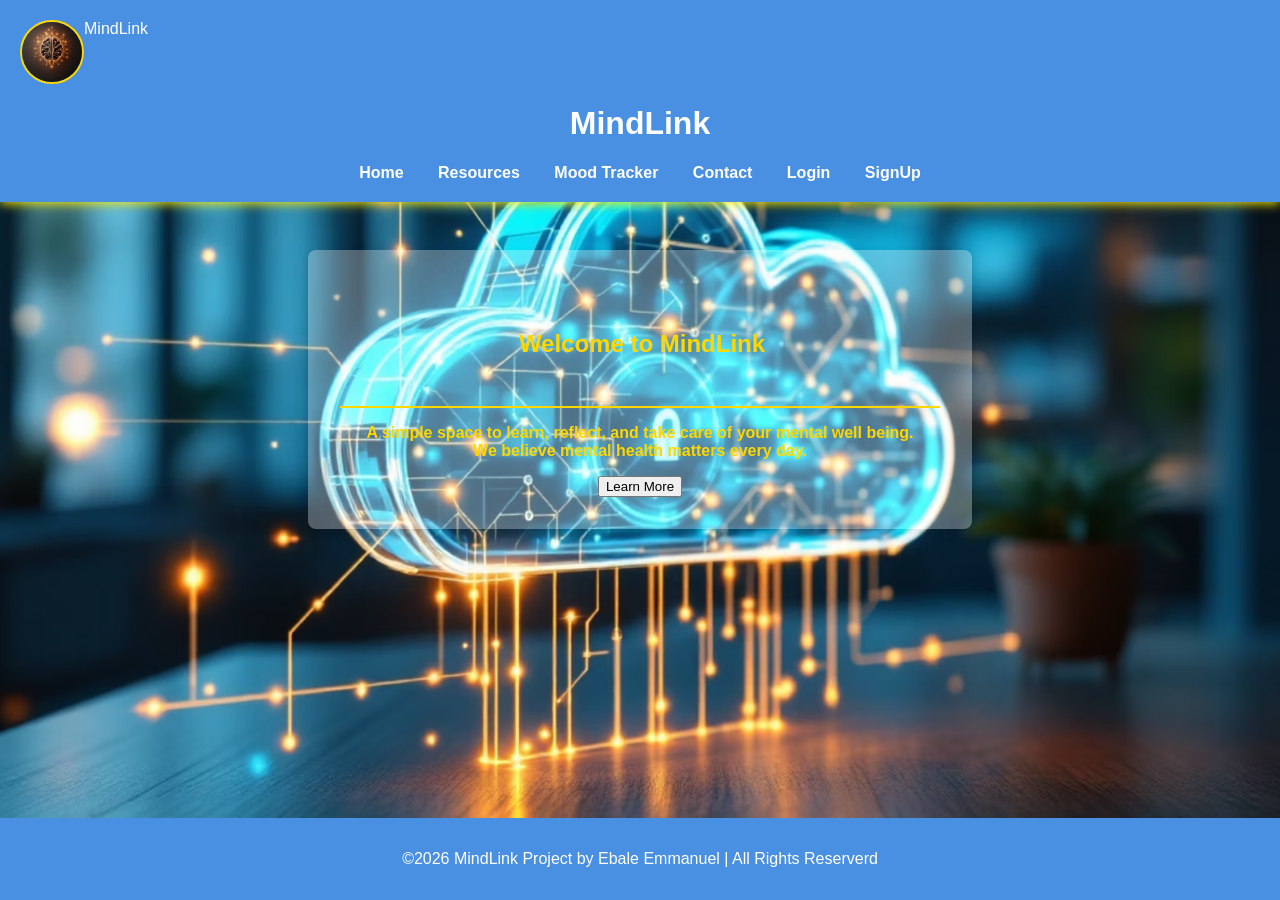
<file: EBALE EMMANUEL(BIT1103)(2297)mindlink/index.html>
<!DOCTYPE html>
<html lang="en">
<head>
    <meta charset="UTF-8">
    <meta name="Viewport" content="width=device-width, initial-scale=1.0">
    <title>MindLink Home</title>

    <!--Eexteral CSS file-->
    <link rel="stylesheet" href="style.css">

    <!--Internal CSS-->
    <style>

        main {
            text-align: center;
            padding: 2rem;
        }

        .hero{
            background-color: rgba(255, 255, 255, 0.3);
            padding: 2rem;
            border-radius:8px;
            margin: 1rem auto;
            width:90% ;
            max-width: 600px;
            box-shadow: 0 4px 8px rgba(0, 0, 0, 0.1);
           /* backdrop-filter: blur(6px);*/
            color:#FFD700;

        }
        .hero h2{
          /*  background-color:rgba(74, 144, 0226, 0.6);*/
            padding: 2rem;
            border-radius: 8px;
            margin:1rem auto;
            width: 90%;
            max-width: 600px;  

        }
        .hero:hover{
            box-shadow: 0 6px 15px #FFD700;
      transform: scale(1.03);
        }

        footer {
             position: fixed;
            bottom: 0;
        }
    </style>
</head>
<body>

    <!--Header section-->
    <header>
         <div class="logo">
      <img src="Bck2.mpg" alt="MindLink Logo">MindLink</div>
      <h1>MindLink</h1>
        <nav >
            <a href="index.html">Home</a>
            <a href="resources.html">Resources</a>
            <a href="mood.html">Mood Tracker</a>
            <a href="contact.html">Contact</a>
            <a href="login.html">Login</a>
            <a href="">SignUp</a>
        </nav>
    </header>
    <!--Main content-->
    <main>
        <section class="hero">
           <div> <h2>Welcome to MindLink </h2>
            <hr color="#FFD700">
            <p color="aqua"><b>
                A simple space to learn, reflect, and take care of your mental well being.<br>
                We believe mental health matters every day.</b>
            </p>
      <button id="learn" onclick="say('Welcome to MindLink! Visit the Resources page to read selfcare tips')">Learn More</button>
        
    </section>
    </main>
    <!--Footer section-->
    <footer>
        <p>&copy;<span id="year"></span> MindLink Project by Ebale Emmanuel | All Rights Reserverd</p>
    </footer>
    <!--External Javascript file-->
    <script src="script.js"></script>
    <!--Internal JavaScript-->
    <script>
     /*  do{
            ans=prompt("Welome to MindLink Type in your name to continue")
        }
        while (!ans) {
            alert("Welcome to MindLink "+ ans)
            
        }*/
    </script>
</body>
</html>
</file>
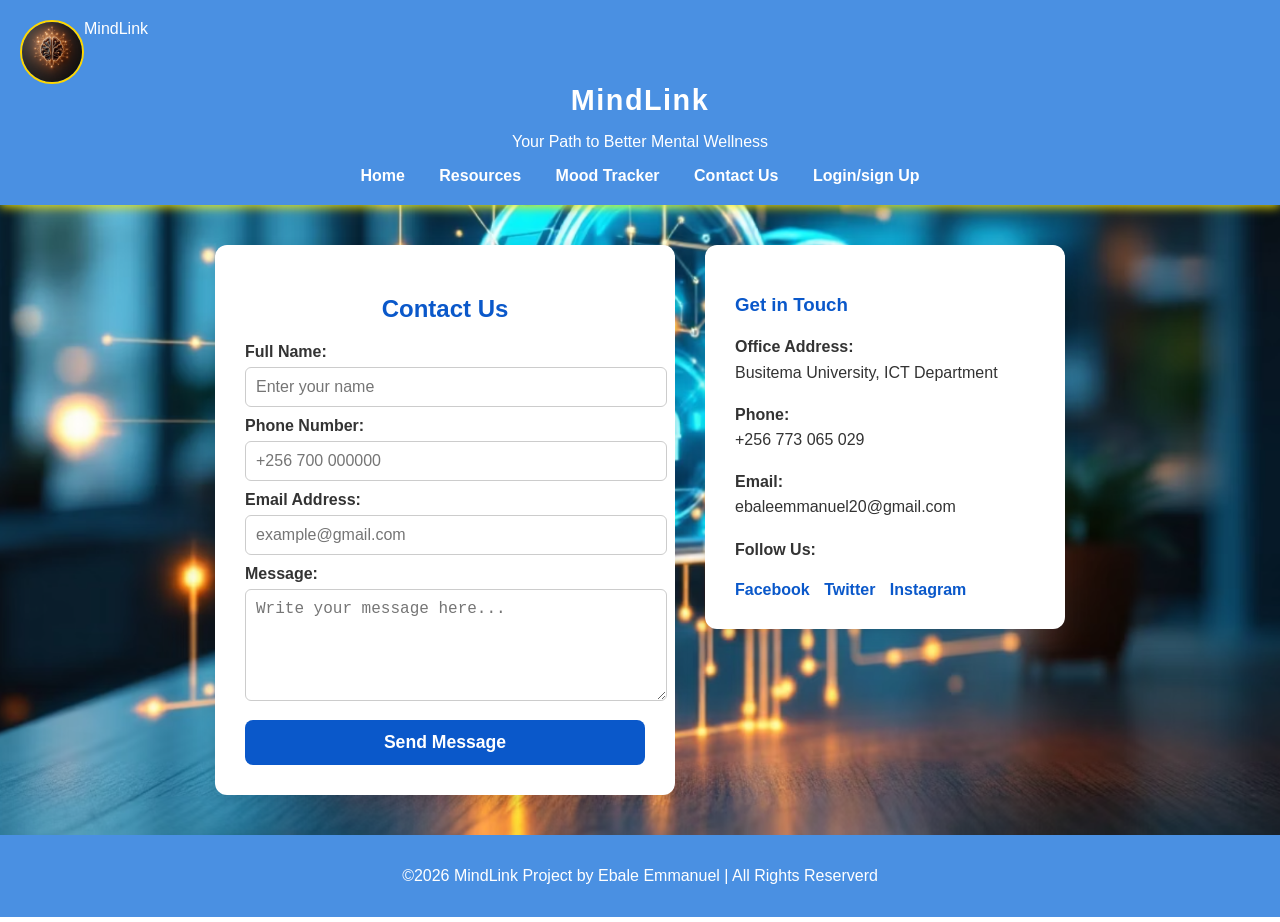
<file: EBALE EMMANUEL(BIT1103)(2297)mindlink/contact.html>
<!DOCTYPE html>
<html lang="en">
<head>
  <meta charset="UTF-8">
  <meta name="viewport" content="width=device-width, initial-scale=1.0">
  <title>MindLink - Contact Us</title>
  <link rel="stylesheet" href="style.css">

  <!-- Internal CSS for the Contact Page -->
 <style>
  
    header h1 {
      margin: 0;
      font-size: 1.8rem;
      letter-spacing: 1.5px;
    }

    main {
      display: flex;
      justify-content: center;
      align-items: flex-start;
      gap: 30px;
      padding: 40px;
    }

    /* Contact form container */
    .contact-form {
      background-color: white;
      border-radius: 12px;
      box-shadow: 0 5px 15px rgba(0, 0, 0, 0.1);
      padding: 30px;
      width: 400px;
      animation: fadeIn 1.5s ease;
    }
    .contact-form:hover{
      box-shadow: 0 6px 15px #FFD700;
      transform: scale(1.03);
    }

    @keyframes fadeIn {
      from { opacity: 0; transform: translateY(20px); }
      to { opacity: 1; transform: translateY(0); }
    }

    .contact-form h2 {
      text-align: center;
      color: #0a58ca;
      margin-bottom: 20px;
    }

    .contact-form label {
      display: block;
      margin-top: 10px;
      font-weight: bold;
    }

    .contact-form input,
    .contact-form textarea {
      width: 100%;
      padding: 10px;
      margin-top: 6px;
      border: 1px solid #ccc;
      border-radius: 6px;
      font-size: 1rem;
      transition: border-color 0.3s;
    }

    .contact-form input:focus,
    .contact-form textarea:focus {
      border-color: #0a58ca;
      outline: none;
    }

    .contact-form button {
      background-color: #0a58ca;
      color: white;
      border: none;
      width: 100%;
      padding: 12px;
      margin-top: 15px;
      font-size: 1.1rem;
      font-weight: bold;
      border-radius: 8px;
      cursor: pointer;
      transition: all 0.3s;
    }

    .contact-form button:hover {
      background-color: #084298;
    }

    /* Right-side contact info */
    .contact-info {
       background-color: white;
      border-radius: 12px;
      box-shadow: 0 5px 15px rgba(0, 0, 0, 0.1);
      padding: 30px;
      width: 400px;
      animation: fadeIn 1.5s ease;
      max-width: 300px;
  
    }
    .contact-info:hover{
      box-shadow: 0 6px 15px rgba(15, 107, 245, 0.877);
      transform: scale(1.03);
    }

    .contact-info h3 {
      color: #0a58ca;
    }

    .contact-info p {
      line-height: 1.6;
    }

    .social-links a {
      display: inline-block;
      margin-right: 10px;
      color: #0a58ca;
      text-decoration: none;
      font-weight: bold;
      transition: 0.3s;
    }

    .social-links a:hover {
      text-decoration: underline;
    }

    
  </style>
</head>
<body>

  <!-- ===== HEADER ===== -->
  <header>
     <div class="logo">
      <img src="Bck2.mpg" alt="MindLink Logo">MindLink</div>
    <h1>MindLink</h1>
    <p>Your Path to Better Mental Wellness</p>
    <nav >
            <a href="index.html">Home</a>
            <a href="resources.html">Resources</a>
            <a href="mood.html">Mood Tracker</a>
            <a href="contact.html">Contact Us</a>
            <a href="login.html">Login/sign Up</a>
        </nav>


  </header>

  <!-- ===== MAIN CONTENT ===== -->
  <main>
    <!-- Contact Form Section -->
    <section class="contact-form">
      <h2>Contact Us</h2>
      <form action="#" method="post">
        <label for="name">Full Name:</label>
        <input type="text" id="name" name="name" placeholder="Enter your name" required>

        <label for="phone">Phone Number:</label>
        <input type="tel" id="phone" name="phone" placeholder="+256 700 000000" required>

        <label for="email">Email Address:</label>
        <input type="email" id="email" name="email" placeholder="example@gmail.com" required>

        <label for="message">Message:</label>
        <textarea id="message" name="message" rows="5" placeholder="Write your message here..." required></textarea>

        <button type="submit">Send Message</button>
      </form>
    </section>

    <!-- Contact Info Section -->
    <aside class="contact-info">
      <h3>Get in Touch</h3>
      <p><strong>Office Address:</strong><br>
      Busitema University, ICT Department</p>

      <p><strong>Phone:</strong><br>
      +256 773 065 029</p>

      <p><strong>Email:</strong><br>
      ebaleemmanuel20@gmail.com</p>

      <div class="social-links">
        <h4>Follow Us:</h4>
        <a href="#">Facebook</a>
        <a href="#">Twitter</a>
        <a href="#">Instagram</a>
      </div>
    </aside>
  </main>

  <!-- ===== FOOTER ===== -->
  <footer>
    <p>&copy;<span id="year"></span> MindLink Project by Ebale Emmanuel | All Rights Reserverd</p>
  </footer>
<script src="script.js"></script>
</body>
</html>
</file>
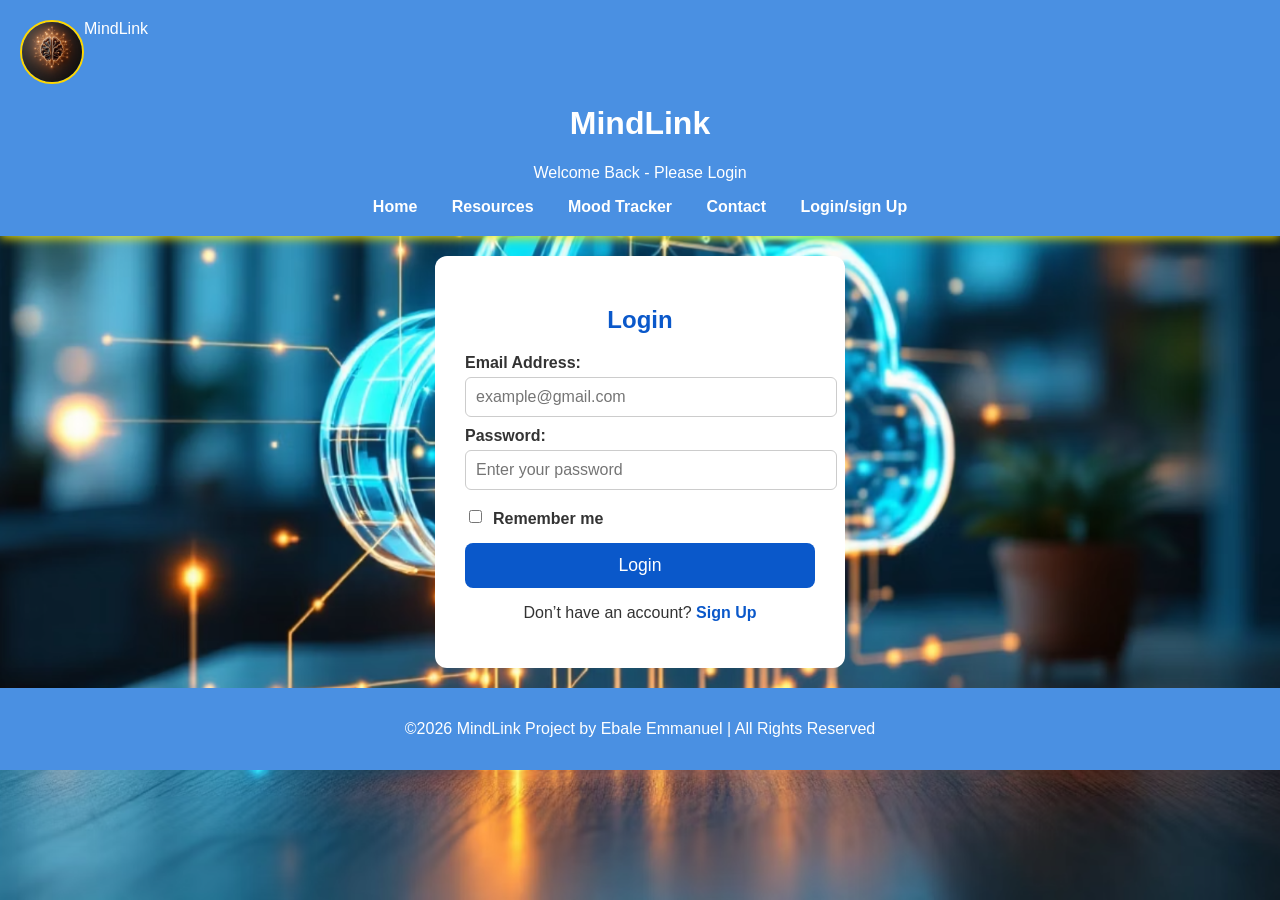
<file: EBALE EMMANUEL(BIT1103)(2297)mindlink/login.html>
<!DOCTYPE html>
<html lang="en">
<head>
  <meta charset="UTF-8">
  <meta name="viewport" content="width=device-width, initial-scale=1.0">
  <title>MindLink - Login</title>
  <link rel="stylesheet" href="style.css">

  <!-- Internal CSS for Login Page -->
  <style>
   

    main {
      flex: 1;
      display: flex;
      justify-content: center;
      align-items: center;
      padding: 20px;
    }

    /* Login Card */
    .login-box {
      background: white;
      padding: 30px;
      border-radius: 12px;
       box-shadow: #FFD700;
     /* box-shadow: 0 5px 15px rgba(0, 0, 0, 0.2);*/
      width: 350px;
      animation: fadeIn 1.2s ease;
    }

    @keyframes fadeIn {
      from { opacity: 0; transform: translateY(20px); }
      to { opacity: 1; transform: translateY(0); }
    }

    h2 {
      text-align: center;
      color: #0a58ca;
      margin-bottom: 20px;
    }

    label {
      display: block;
      margin: 10px 0 5px;
      font-weight: bold;
    }

    input[type="email"],
    input[type="password"] {
      width: 100%;
      padding: 10px;
      border: 1px solid #ccc;
      border-radius: 6px;
      font-size: 1rem;
      transition: border-color 0.3s;
    }

    input:focus {
      border-color: #0a58ca;
      outline: none;
    }

    .remember {
      margin: 10px 0;
      display: flex;
      align-items: center;
      gap: 8px;
    }

    button {
      background-color: #0a58ca;
      color: white;
      border: none;
      padding: 12px;
      width: 100%;
      font-size: 1.1rem;
      border-radius: 8px;
      cursor: pointer;
      transition: 0.3s;
    }

    button:hover {
      background-color: #084298;
    }

    .signup-link {
      text-align: center;
      margin-top: 15px;
    }

    .signup-link a {
      color: #0a58ca;
      text-decoration: none;
      font-weight: bold;
    }

    .signup-link a:hover {
      text-decoration: underline;
    }

    /* Feedback message box */
    #feedback {
      text-align: center;
      margin-top: 15px;
      display: none;
      padding: 10px;
      border-radius: 6px;
      font-size: 0.95rem;
    }
    .login-box:hover{
      transform: scale(1.03) ;
     
    }

  
  </style>
</head>
<body>

  <!-- HEADER -->
  <header>
    <div class="logo">
      <img src="Bck2.mpg" alt="MindLink Logo">MindLink</div>
    <h1>MindLink</h1>
    <p>Welcome Back - Please Login</p>
    <nav >
            <a href="index.html">Home</a>
            <a href="resources.html">Resources</a>
            <a href="mood.html">Mood Tracker</a>
            <a href="contact.html">Contact</a>
            <a href="login.html">Login/sign Up</a>
        </nav>
  </header>

  <!-- MAIN LOGIN FORM -->
  <main>
    <div class="login-box">
      <h2>Login</h2>
      <form onsubmit="return loginUser(event)">
        <label for="email">Email Address:</label>
        <input type="email" id="email" placeholder="example@gmail.com" required>

        <label for="password">Password:</label>
        <input type="password" id="password" placeholder="Enter your password" required>

        <div class="remember">
          <input type="checkbox" id="remember">
          <label for="remember">Remember me</label>
        </div>

        <button type="submit">Login</button>
      </form>

      <div id="feedback"></div>

      <div class="signup-link">
        <p>Don’t have an account? <a href="signup.html">Sign Up</a></p>
      </div>
    </div>
  </main>

  <footer>
    <p>&copy;<span id="year"></span> MindLink Project by Ebale Emmanuel | All Rights Reserved</p>
  </footer>
  <!--External Javascript file-->
    <script src="script.js"></script>

  <!-- INTERNAL JAVASCRIPT -->
  <script>
    function loginUser(event) {
      event.preventDefault(); // Prevents actual form submission

      const email = document.getElementById("email").value;
      const password = document.getElementById("password").value;
      const feedback = document.getElementById("feedback");

      // Simulated validation
      if (email === "user@mindlink.com" && password === "12345") {
        feedback.style.display = "block";
        feedback.style.backgroundColor = "#d4edda";
        feedback.style.color = "#155724";
        feedback.innerText = "✅ Login successful! Welcome back to MindLink.";
      } else {
        feedback.style.display = "block";
        feedback.style.backgroundColor = "#f8d7da";
        feedback.style.color = "#721c24";
        feedback.innerText = "❌ Invalid email or password. Try again.";
      }
    }
  </script>
</body>
</html>
</file>
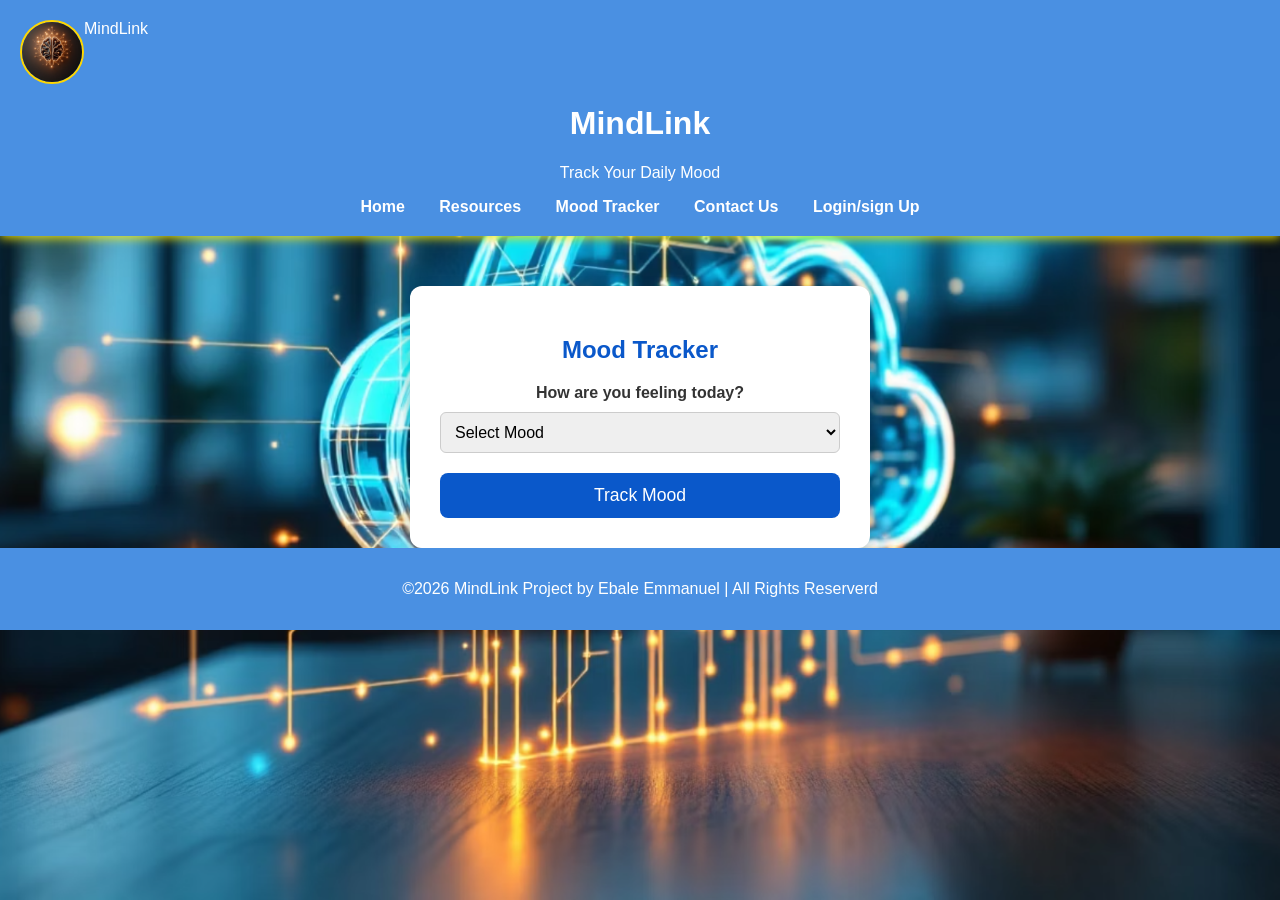
<file: EBALE EMMANUEL(BIT1103)(2297)mindlink/mood.html>
<!DOCTYPE html>
<html lang="en">
<head>
  <meta charset="UTF-8">
  <meta name="viewport" content="width=device-width, initial-scale=1.0">
  <title>MindLink - Mood Tracker</title>
  <link rel="stylesheet" href="style.css">

  <!-- Internal CSS for Mood Tracker -->
  <style>
    main {
      display: flex;
      justify-content: center;
      align-items: center;
      flex-direction: column;
      margin-top: 50px;
    }

    .mood-container {
      background-color: white;
      border-radius: 12px;
      padding: 30px;
      width: 400px;
      text-align: center;
      box-shadow: 0 5px 15px rgba(0, 0, 0, 0.2);
      animation: fadeIn 1.5s ease;
    }

    @keyframes fadeIn {
      from { opacity: 0; transform: translateY(20px); }
      to { opacity: 1; transform: translateY(0); }
    }

    h2 {
      color: #0a58ca;
      margin-bottom: 20px;
    }

    label {
      display: block;
      margin: 10px 0;
      font-weight: bold;
    }

    select {
      width: 100%;
      padding: 10px;
      font-size: 1rem;
      border-radius: 6px;
      border: 1px solid #ccc;
      margin-bottom: 20px;
    }

    button {
      background-color: #0a58ca;
      color: white;
      border: none;
      padding: 12px;
      width: 100%;
      font-size: 1.1rem;
      border-radius: 8px;
      cursor: pointer;
      transition: 0.3s;
    }

    button:hover {
      background-color: #084298;
    }

    .result {
      margin-top: 25px;
      padding: 15px;
      border-radius: 8px;
      display: none;
      font-size: 1.1rem;
    }
    footer{
        position: fixed;
    }


   
    
  </style>
</head>
<body>

  <!-- HEADER -->
  <header>
     <div class="logo">
      <img src="Bck2.mpg" alt="MindLink Logo">MindLink</div>
    <h1>MindLink</h1>
    <p>Track Your Daily Mood</p>
    <nav >
            <a href="index.html">Home</a>
            <a href="resources.html">Resources</a>
            <a href="mood.html">Mood Tracker</a>
            <a href="contact.html">Contact Us</a>
            <a href="login.html">Login/sign Up</a>
        </nav>
  </header>

  <!-- MAIN CONTENT -->
  <main>
    <section class="mood-container">
      <h2>Mood Tracker</h2>
      <label for="mood">How are you feeling today?</label>
      <select id="mood">
        <option value="">Select Mood</option><hr color="black">
        <option value="happy">😊 Happy</option>
        <option value="sad">😔 Sad</option>
        <option value="stressed">😩 Stressed</option>
        <option value="angry">😠 Angry</option>
        <option value="relaxed">😌 Relaxed</option>
      </select>
      <button onclick="trackMood()">Track Mood</button>

      <div class="result" id="resultBox"></div>
    </section>
  </main>

  <footer>
    <p>&copy;<span id="year"></span> MindLink Project by Ebale Emmanuel | All Rights Reserverd</p>
  </footer>
   <!--Externale Javascript-->
   <script src="script.js"></script>
  <!-- INTERNAL JAVASCRIPT -->
  <script>
    function trackMood() {
      const mood = document.getElementById("mood").value;
      const resultBox = document.getElementById("resultBox");

      if (mood === "") {
        resultBox.style.display = "block";
        resultBox.style.backgroundColor = "#ffdddd";
        resultBox.innerText = "⚠ Please select your mood before submitting.";
        return;
      }

      let message = "";
      let color = "";

      switch (mood) {
        case "happy":
          message = "😊 That’s awesome! Keep spreading your positive energy!";
          color = "#d4edda";
          break;
        case "sad":
          message = "😔 It’s okay to feel sad sometimes. Take a deep breath — tomorrow will be better.";
          color = "#fff3cd";
          break;
        case "stressed":
          message = "😩 Don’t forget to rest and take a walk. You’re stronger than your stress.";
          color = "#fde2e4";
          break;
        case "angry":
          message = "😠 Try listening to calm music or stepping away to cool down. Peace matters most.";
          color = "#f8d7da";
          break;
        case "relaxed":
          message = "😌 Keep enjoying your peace and share good vibes with others!";
          color = "#d1ecf1";
          break;
      }

      // Display feedback
      resultBox.style.display = "block";
      resultBox.style.backgroundColor = color;
      resultBox.innerText = message;
    }
  </script>
</body>
</html>
</file>
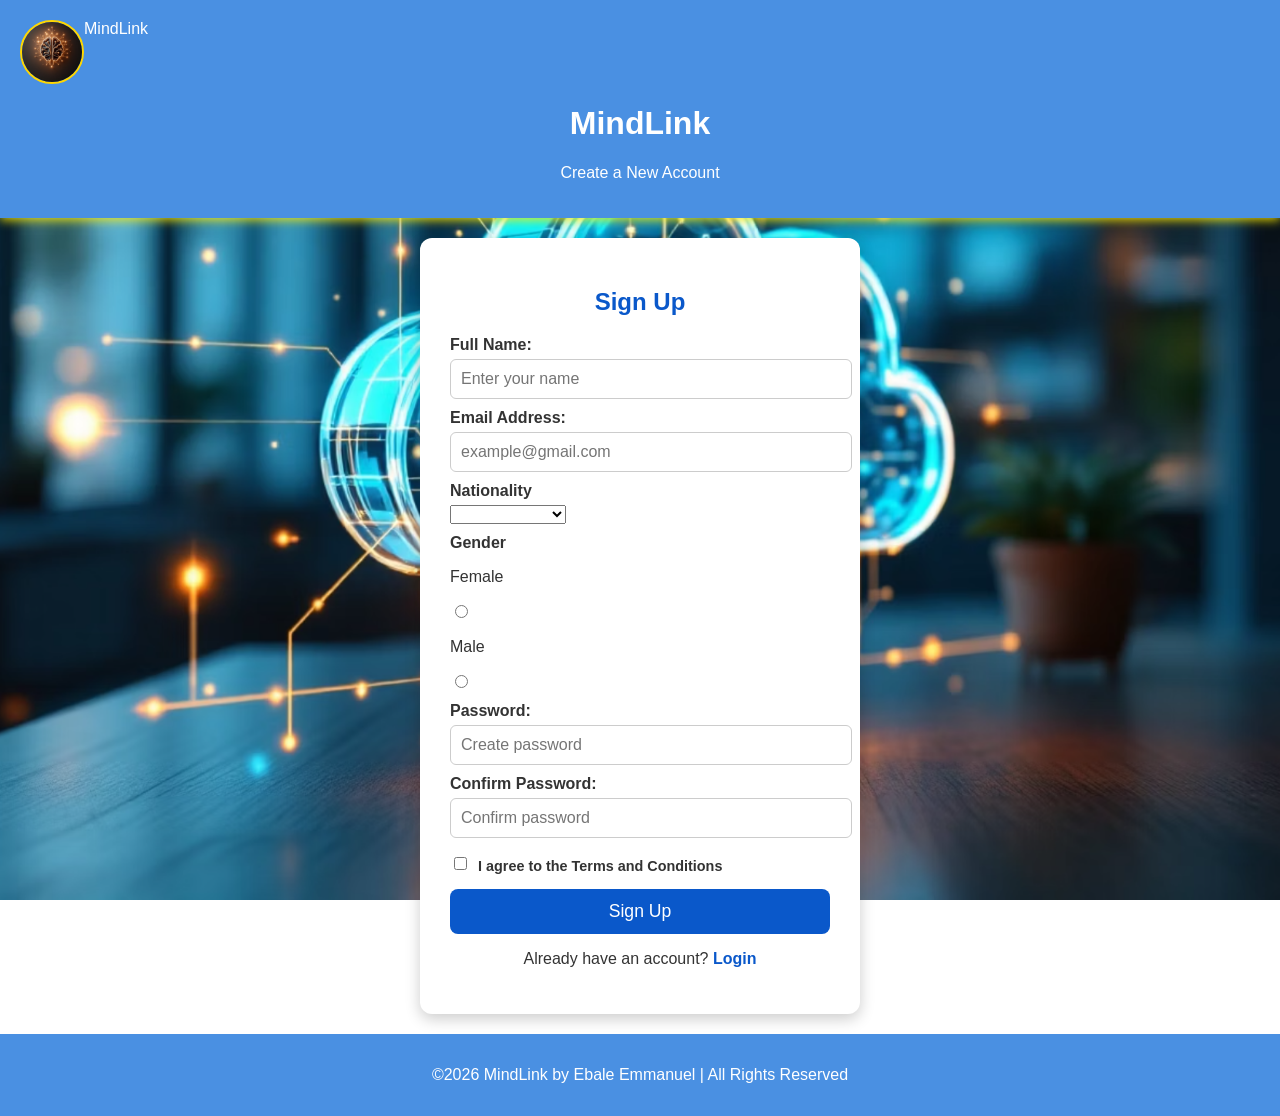
<file: EBALE EMMANUEL(BIT1103)(2297)mindlink/signup.html>
<!DOCTYPE html>
<html lang="en">
<head>
  <meta charset="UTF-8">
  <meta name="viewport" content="width=device-width, initial-scale=1.0">
  <title>MindLink - Sign Up</title>
  <!--External css-->
  <link rel="stylesheet" href="style.css">

  <!-- Internal CSS -->
  <style>
    main {
      flex: 1;
      display: flex;
      justify-content: center;
      align-items: center;
      padding: 20px;
    }

    .signup-box {
      background: white;
      padding: 30px;
      border-radius: 12px;
      box-shadow: 0 5px 15px rgba(0, 0, 0, 0.2);
      width: 380px;
      animation: fadeIn 1s ease;
    }

    @keyframes fadeIn {
      from { opacity: 0; transform: translateY(15px); }
      to { opacity: 1; transform: translateY(0); }
    }

    h2 {
      text-align: center;
      color: #0a58ca;
      margin-bottom: 20px;
    }

    label {
      display: block;
      margin: 10px 0 5px;
      font-weight: bold;
    }

    input[type="text"],
    input[type="email"],
    input[type="password"] {
      width: 100%;
      padding: 10px;
      border: 1px solid #ccc;
      border-radius: 6px;
      font-size: 1rem;
      transition: border-color 0.3s;
    }

    input:focus {
      border-color: #0a58ca;
      outline: none;
    }

    .terms {
      margin: 10px 0;
      display: flex;
      align-items: center;
      gap: 8px;
      font-size: 0.9rem;
    }

    button {
      background-color: #0a58ca;
      color: white;
      border: none;
      padding: 12px;
      width: 100%;
      font-size: 1.1rem;
      border-radius: 8px;
      cursor: pointer;
      transition: 0.3s;
    }

    button:hover {
      background-color: #084298;
    }

    .login-link {
      text-align: center;
      margin-top: 15px;
    }

    .login-link a {
      color: #0a58ca;
      text-decoration: none;
      font-weight: bold;
    }

    .login-link a:hover {
      text-decoration: underline;
    }

    #feedback {
      text-align: center;
      margin-top: 15px;
      display: none;
      padding: 10px;
      border-radius: 6px;
      font-size: 0.95rem;
    }
  </style>
</head>
<body>

  <!-- HEADER -->
  <header>
    <div class="logo">
      <img src="Bck2.mpg" alt="MindLink Logo">MindLink</div>
    <h1>MindLink</h1>
    <p>Create a New Account</p>
  </header>

  <!-- SIGN UP FORM -->
  <main>
    <div class="signup-box">
      <h2>Sign Up</h2>
      <form onsubmit="return registerUser(event)">
        <label for="name">Full Name:</label>
        <input type="text" id="name" placeholder="Enter your name" required>

        <label for="email">Email Address:</label>
        <input type="email" id="email" placeholder="example@gmail.com" required>

         <label for="Nationality">Nationality</label>
            <select name="country">
            <option value=""></option>
            <option value="UGANDA">UGANDA</option>
            <option value="TANZANIA">TANZANIA</option>
            <option value="KENYA">KENYA</option>
            <option value="RWANDA">RWANDA</option>
            <option value="BURUNDI">BURUNDI</option>
            <option value="SOUTH SUDADN">SOUTHSUDAN</option>
            </select>

            <label for="Gender">Gender</label>
            <p>Female</p>
            <input type="radio" id="Gender" name="Gender" value="Gender">
            <p>Male</p>
            <input type="radio" id="Gender" name="Gender" value="Gender">



        <label for="password">Password:</label>
        <input type="password" id="password" placeholder="Create password" required>

        <label for="confirm">Confirm Password:</label>
        <input type="password" id="confirm" placeholder="Confirm password" required>

        <div class="terms">
          <input type="checkbox" id="agree" required>
          <label for="agree">I agree to the Terms and Conditions</label>
        </div>

        <button type="submit">Sign Up</button>
      </form>

      <div id="feedback"></div>

      <div class="login-link">
        <p>Already have an account? <a href="login.html">Login</a></p>
      </div>
    </div>
  </main>

  <footer>
    <p>&copy;<span id="year"></span> MindLink by Ebale Emmanuel | All Rights Reserved</p>
  </footer>
  <!--External Javascript file-->
    <script src="script.js"></script>

  <!-- INTERNAL JAVASCRIPT -->

</body>
</html>
</file>
<file: EBALE EMMANUEL(BIT1103)(2297)mindlink/style.css>
/*external sheet design*/
/*general body styling*/
body {
      font-family: 'Segoe UI', sans-serif;
      background: url('Bck.mpg') no-repeat center center fixed;
      background-size: cover;
      margin: 0;
      color: #333;
      position: relative;
      z-index: 1;
    }

/*header styling external*/
header{
            background-color:#4a90e2;
            color:white;
            text-align: center;
            margin: 0;
            padding: 20px;
      box-shadow: 0 2px 10px rgba(252, 235, 4, 0.918);
      
    }
        
    /*navigation bar desigh*/    
nav a {
            color: white;
            text-decoration:none;
            margin: 0 15px;
            font-weight: bold;

        }
nav a:hover {
            text-decoration: underline;


        }

/* Resources Page*/
.resources {
  padding: 2rem;
  text-align: center;
  
  background-color: /*rgba(255, 255, 255, 0.6);*/rgba(255, 255, 255, 0.3);
}

.resources h2 {
  color: #0a58ca;
}

.text-resources, .media-resources, .profile-section {
  margin-top: 2rem;
}

/* Resource Items */
.resource-item, .media-item {
  background: rgba(255, 255, 255, 0.85);
  border-radius: 12px;
  padding: 1rem;
  margin: 1rem auto;
  width: 80%;
  max-width: 600px;
  box-shadow: 0 4px 10px rgba(0, 0, 0, 0.1);
  transition: transform 0.3s ease;
}

.resource-item:hover, .media-item:hover {
  transform: translateY(-5px);
}

/* Profile Section Resource page*/
.profile-card {
  background: rgba(255, 255, 255, 0.486);
  border-radius: 12px;
  width: 300px;
  margin: 2rem auto;
  padding: 1.5rem;
  box-shadow: 0 4px 10px #77766d;
}

.profile-card img {
  width: 100px;
  height: 100px;
  border-radius: 50%;
  border: 2px solid #FFD700;
}

.profile-card h4 {
  margin: 1rem 0 0.5rem;
}

.profile-card button {
  background-color: #0a58ca;
  color: white;
  border:none;
  padding: 0.5rem 1rem;
  border-radius: 8px;
  cursor: pointer;
}

.profile-card button:hover {
  background-color: rgb(43, 97, 158);
}

footer{
    text-align: center;
    background-color: #4a90e2;
    color: white;
    padding: 1rem 0;
    width: 100%;
    /*margin-top: 30px;*/

}
/*logo styling*/
.logo{
display:flex;
align-items:flex-start;
box-shadow: #FFD700;
}
.logo img{
  width: 60px;
  height: 60px;
  border-radius: 60%;
  object-fit: cover;
  border: 2px solid #FFD700;
  box-shadow: #FFD700;
}
</file>
